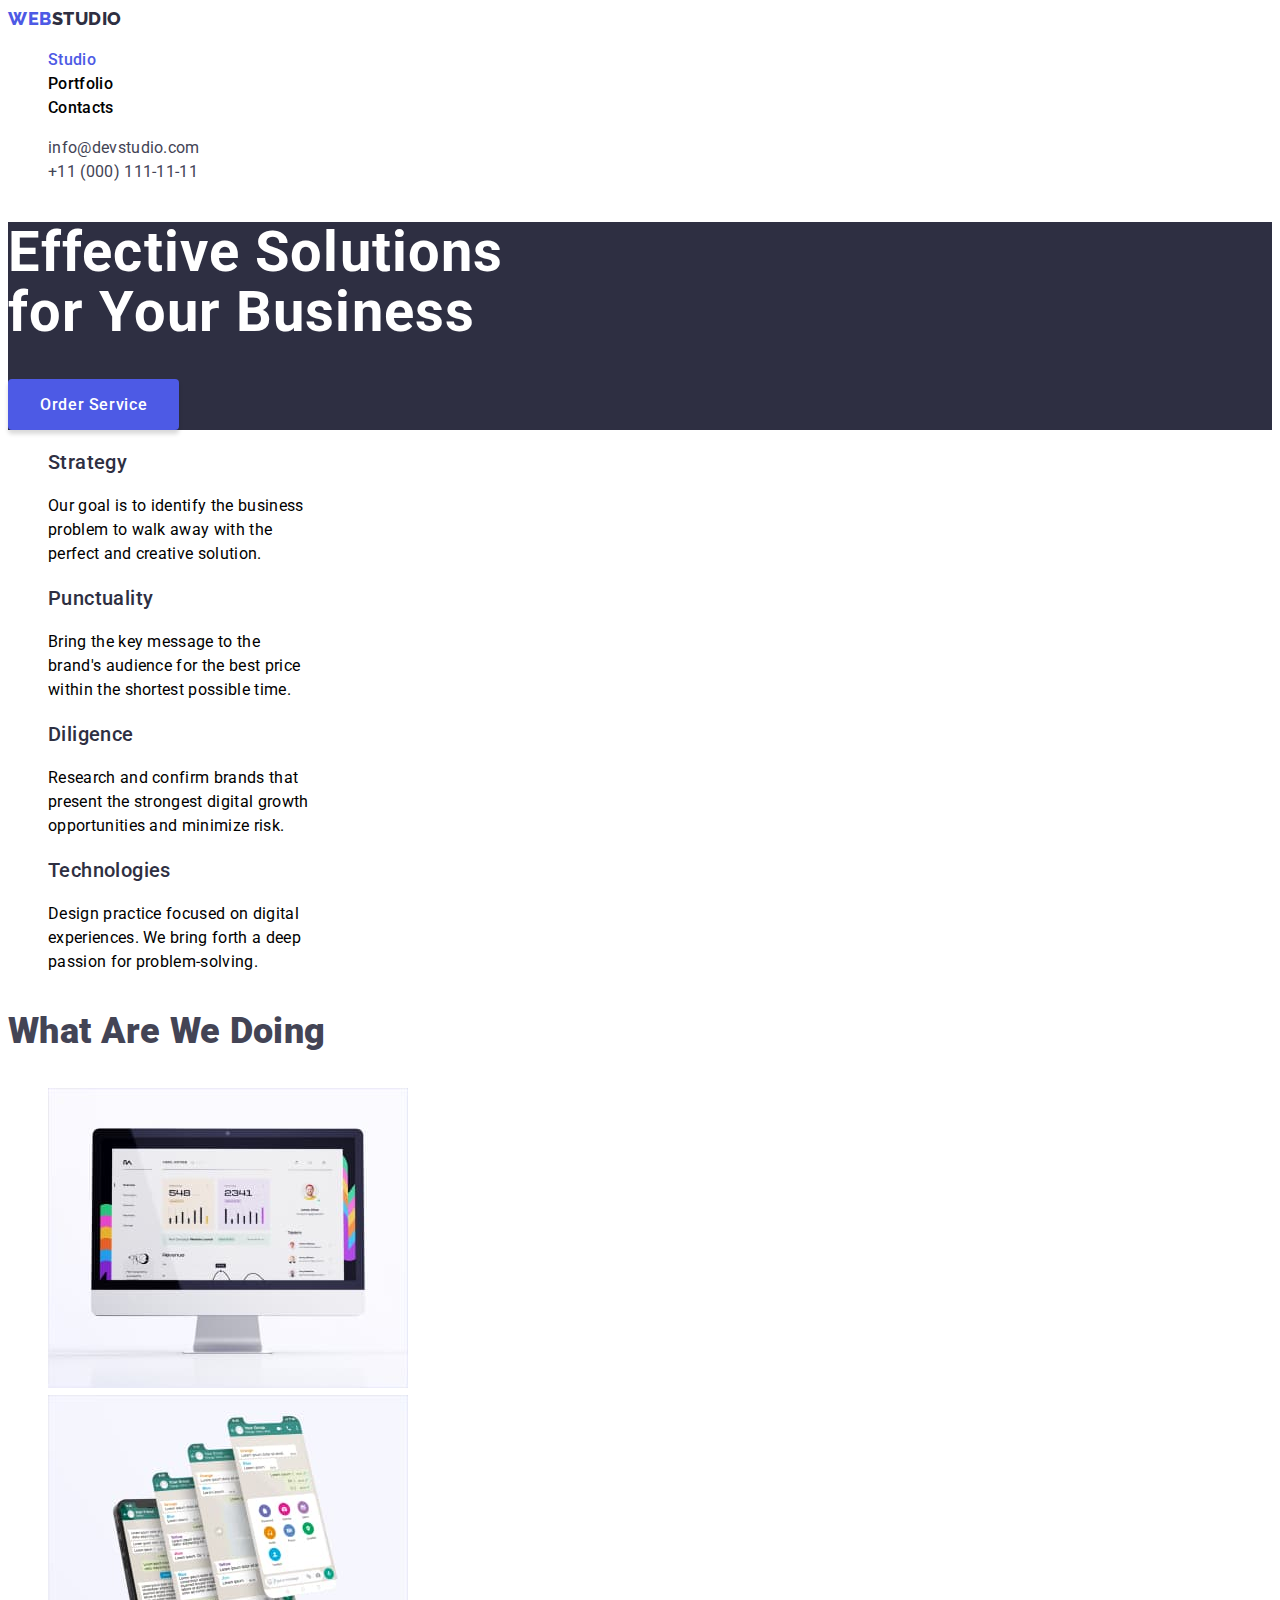
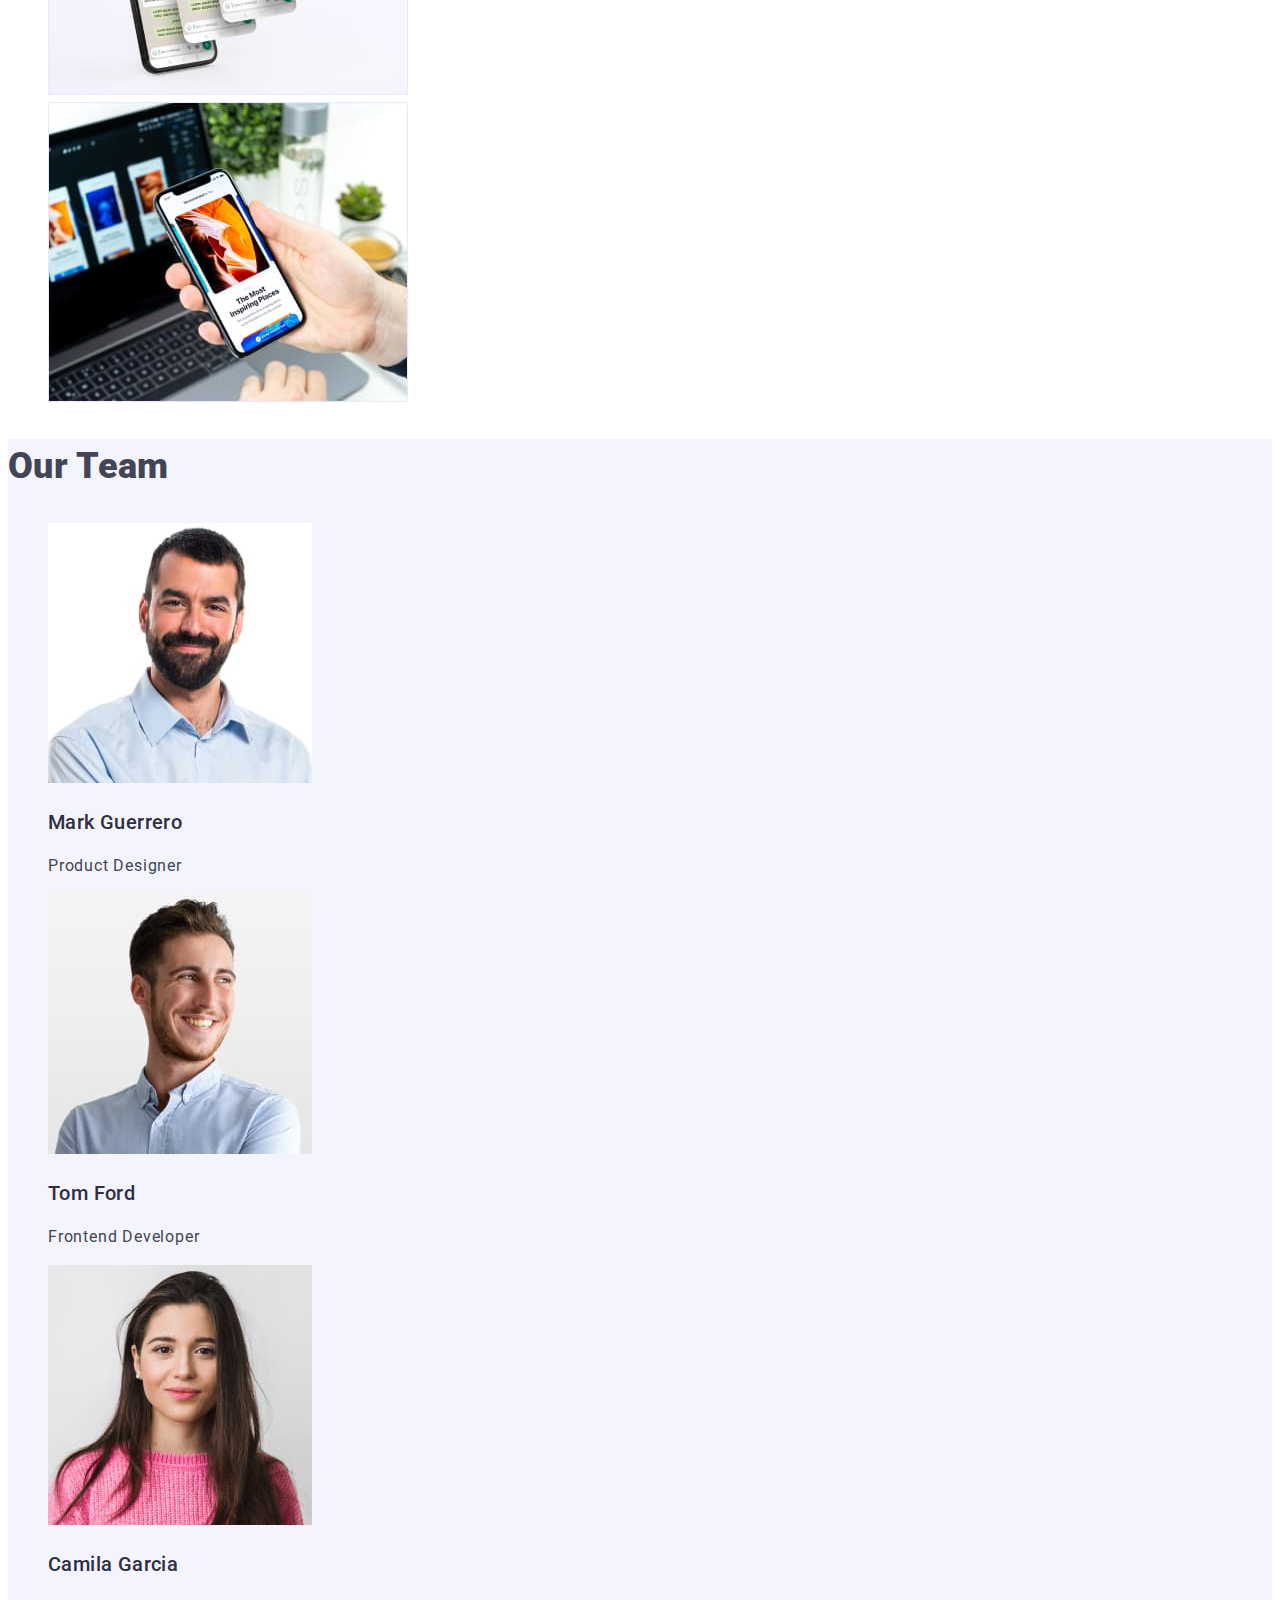
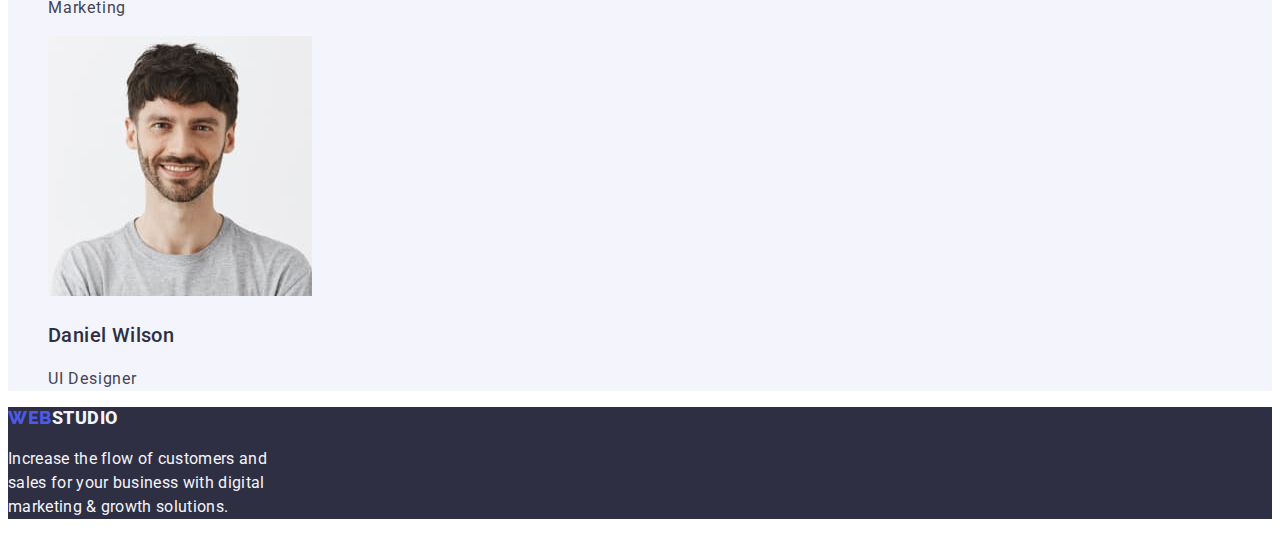
<file: index.html>
<!DOCTYPE html>
<html lang="en">

<head>
    <meta charset="UTF-8">
    <meta name="viewport" content="width=device-width, initial-scale=1.0">
    <title>Effective Solutions For Your Business</title>
    <link rel="stylesheet" href="./css/styles.css">
    </link>
</head>

<body>
    <header>
        <!-- Header Nav -->
        <nav>
            <a href="./index.html" class="link-logo">
                <span class="web-logo">WEB</span><span class="studio-logo">STUDIO</span>
            </a>

            <ul class="navbar lists">
                <li>
                    <a href="./index.html" class="pages current-option">Studio</a>
                </li>
                <li>
                    <a href="./portfolio.html" class="pages">Portfolio</a>
                </li>
                <li>
                    <a href="" class="pages">Contacts</a>
                </li>
            </ul>
        </nav>
        <ul class="contact-info lists">
            <li>
                <a href="mailto:info@devstudio.com" class="info">info@devstudio.com</a>
            </li>
            <li>
                <a href="tel:+110001111111" class="info">+11 (000) 111-11-11</a>
            </li>
        </ul>
    </header>
    <!-- Main Page -->
    <main>
        <!-- Hero Image -->
        <section class="hero">
            <h1 class="hero-title">Effective Solutions <br>
                for Your Business
            </h1>
            <button type="button" class="btn-primary">Order Service</button>
        </section>
        <!-- Section 1 -->
        <section class="section">
            <ul class="criteria lists">
                <li>
                    <h3 class="title-list">Strategy</h3>
                    <p>Our goal is to identify the business<br>
                        problem to walk away with the<br>
                        perfect and creative solution.</p>
                </li>
                <li>
                    <h3 class="title-list">Punctuality</h3>
                    <p>Bring the key message to the<br>
                        brand's audience for the best price<br>
                        within the shortest possible time.</p>
                </li>
                <li>
                    <h3 class="title-list">Diligence</h3>
                    <p>Research and confirm brands that<br>
                        present the strongest digital growth<br>
                        opportunities and minimize risk.</p>
                </li>
                <li>
                    <h3 class="title-list">Technologies</h3>
                    <p>Design practice focused on digital<br>
                        experiences. We bring forth a deep<br>
                        passion for problem-solving.</p>
                </li>
            </ul>
        </section>
        <!-- Section 2 -->
        <section class="section">
            <h2 class="section-title">What Are We Doing</h2>
            <ul class="services lists">
                <li>
                    <img src="./images/what-we-do-1.jpg" alt="monitor" width="360" height="300">
                </li>
                <li>
                    <img src="./images/what-we-do-2.jpg" alt="four mobile phones" width="360" height="300">
                </li>
                <li>
                    <img src="./images/what-we-do-3.jpg" alt="mobile phone and laptop" width="360" height="300">
                </li>
            </ul>
        </section>
        <!-- Section 3 -->
        <section class="section section-gray">
            <h2 class="section-title">Our Team</h2>
            <ul class="team lists">
                <li>
                    <img src="./images/team-card-1.jpg" alt="Mark Guerrero" width="264" height="260">
                    <h3 class="team-name">Mark Guerrero</h3>
                    <p class="team-position">Product Designer</p>
                </li>
                <li>
                    <img src="./images/team-card-2.jpg" alt="Tom Ford" width="264" height="260">
                    <h3 class="team-name">Tom Ford</h3>
                    <p class="team-position">Frontend Developer</p>
                </li>
                <li>
                    <img src="./images/team-card-3.jpg" alt="Camila Garcia" width="264" height="260">
                    <h3 class="team-name">Camila Garcia</h3>
                    <p class="team-position">Marketing</p>
                </li>
                <li>
                    <img src="./images/team-card-4.jpg" alt="Daniel Wilson" width="264" height="260">
                    <h3 class="team-name">Daniel Wilson</h3>
                    <p class="team-position">UI Designer</p>
                </li>
            </ul>
        </section>
    </main>
    <!-- Footer -->
    <footer class="lastpart footerbg">
        <a href="./index.html" class="logo-footer">
            <span class="web-logo">WEB</span><span class="studio-logo-footer">STUDIO</span>
        </a>

        <p class="lastword">Increase the flow of customers and<br>
            sales for your business with digital<br>
            marketing & growth solutions.</p>

    </footer>
</body>

</html>
</file>
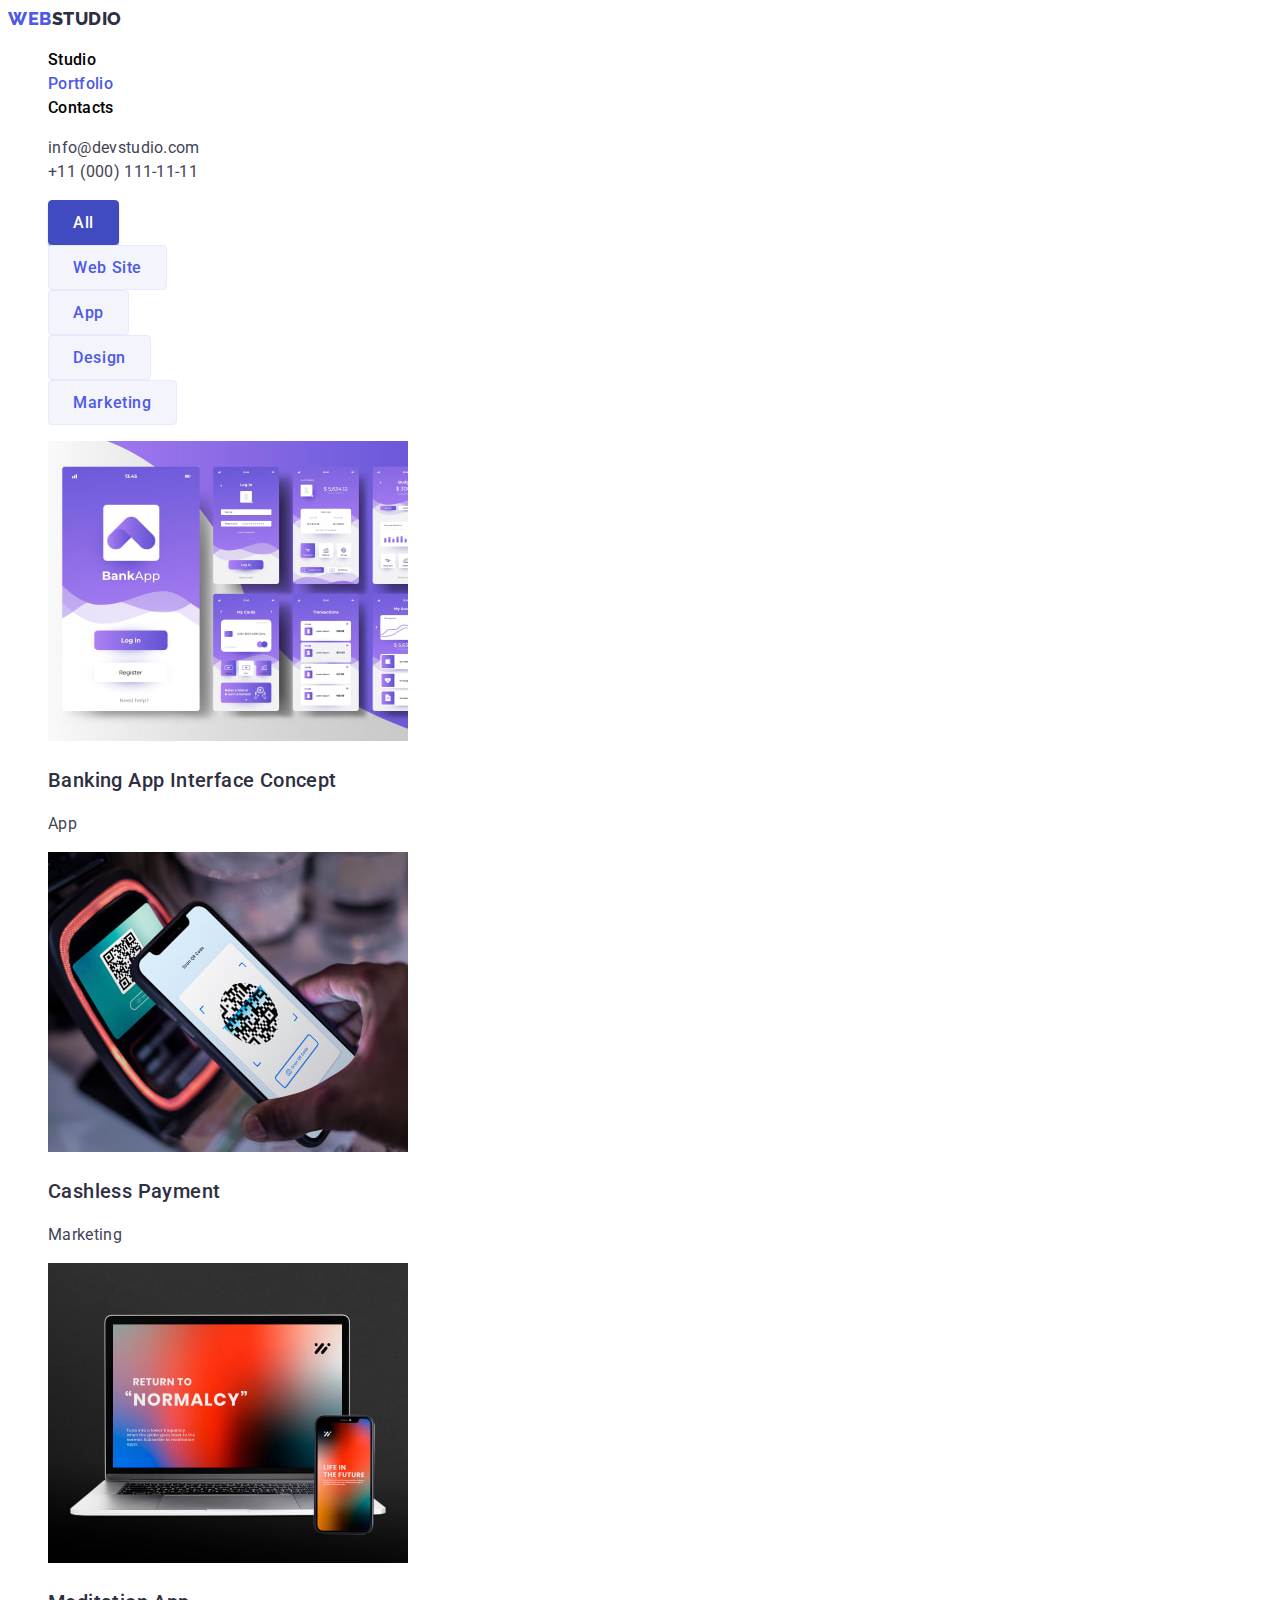
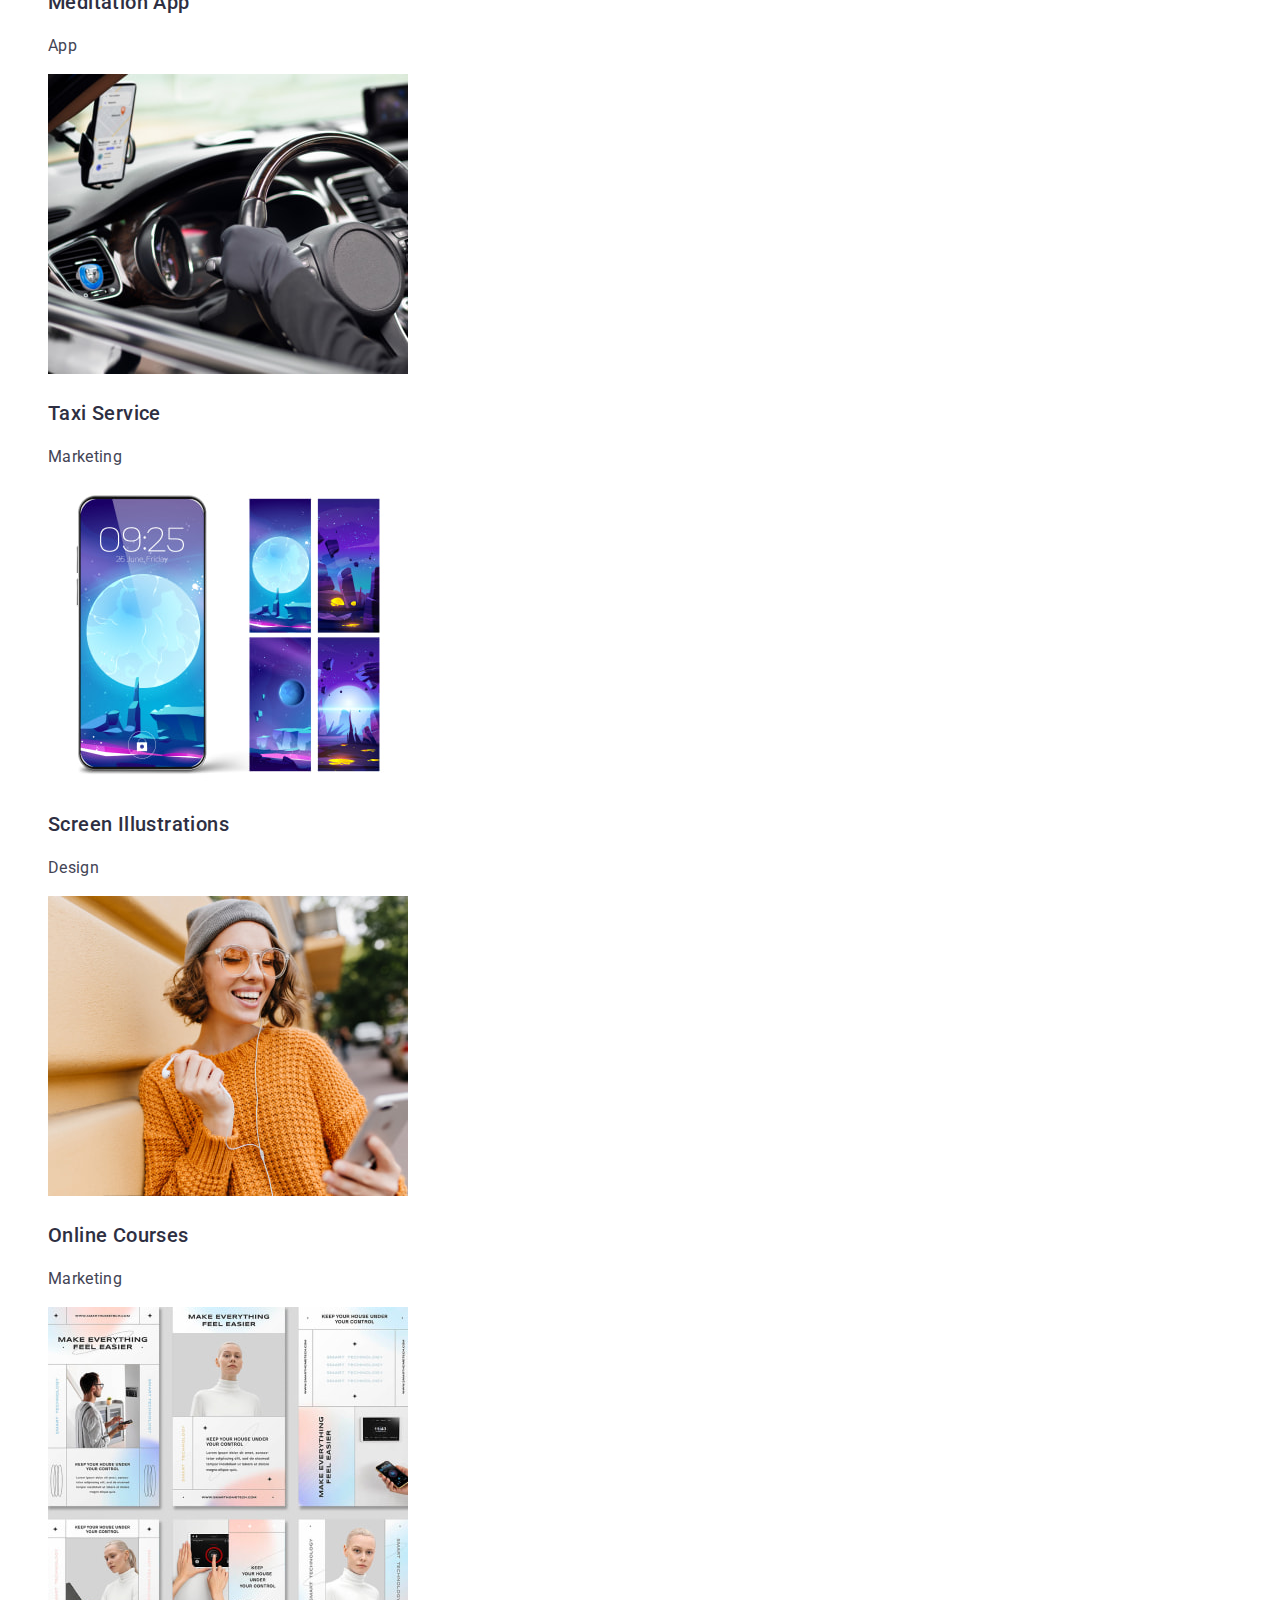
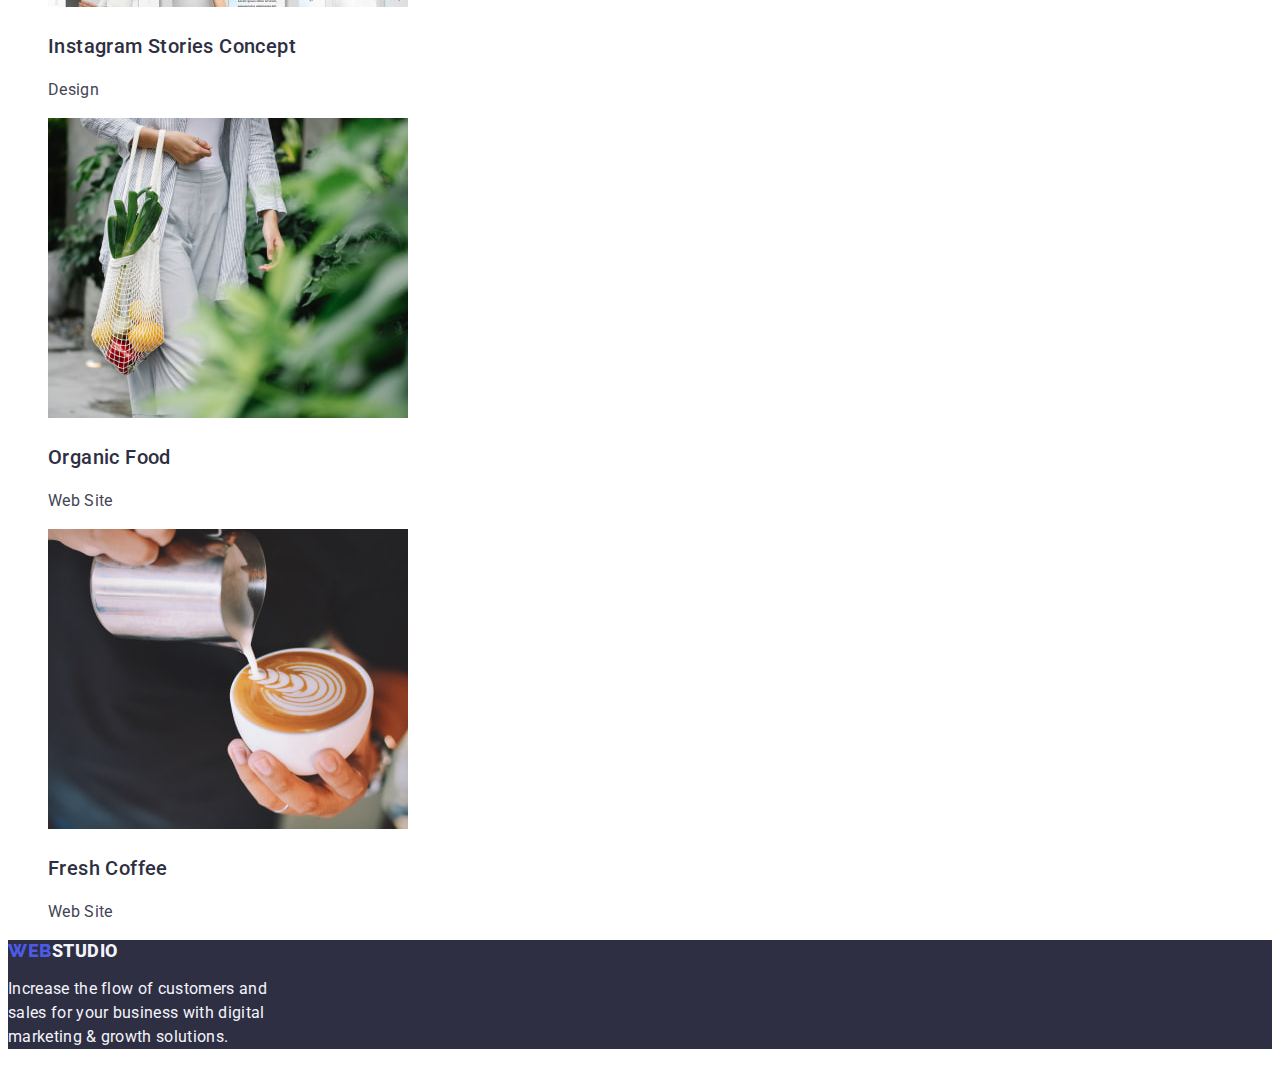
<file: portfolio.html>
<!DOCTYPE html>
<html lang="en">

<head>
    <meta charset="UTF-8">
    <meta name="viewport" content="width=device-width, initial-scale=1.0">
    <title>Document</title>
    <link rel="stylesheet" href="./css/styles.css">
    </link>
</head>

<body>
    <header>
        <!-- Header Nav -->
        <nav>
            <a href="./index.html" class="link-logo">
                <span class="web-logo">WEB</span><span class="studio-logo">STUDIO</span>
            </a>

            <ul class="navbar lists">
                <li>
                    <a href="./index.html" class="pages">Studio</a>
                </li>
                <li>
                    <a href="./portfolio.html" class="pages current-option">Portfolio</a>
                </li>
                <li>
                    <a href="" class="pages">Contacts</a>
                </li>
            </ul>
        </nav>
        <ul class="contact-info lists">
            <li>
                <a href="mailto:info@devstudio.com" class="info">info@devstudio.com</a>
            </li>
            <li>
                <a href="tel:+110001111111" class="info">+11 (000) 111-11-11</a>
            </li>
        </ul>
    </header>
    <!-- Portfolio -->
    <main>
        <section>
            <ul class="filters lists">
                <li><button type="button" class="btn port current-option">All</button></li>
                <li><button type="button" class="btn port">Web Site</button></li>
                <li><button type="button" class="btn port">App</button></li>
                <li><button type="button" class="btn port">Design</button></li>
                <li><button type="button" class="btn port">Marketing</button></li>
            </ul>
            <ul class="projects lists">
                <li>
                    <img src="./images/r1-project-card-1.jpg" alt="Banking App Interface Concept" width="360px"
                        height="300px">
                    <h3 class="project-label">Banking App Interface Concept</h3>
                    <p class="project-desc">App</p>
                </li>
                <li>
                    <img src="./images/r1-project-card-2.jpg" alt="Cashless Payment" width="360px" height="300px;">
                    <h3 class="project-label">Cashless Payment</h3>
                    <p class="project-desc">Marketing</p>
                </li>
                <li>
                    <img src="./images/r1-project-card-3.jpg" alt="Meditation App" width="360px" height="300px;">
                    <h3 class="project-label">Meditation App</h3>
                    <p class="project-desc">App</p>
                </li>
                <li>
                    <img src="./images/r2-project-card-4.jpg" alt="Taxi Service" width="360px" height="300px;">
                    <h3 class="project-label">Taxi Service</h3>
                    <p class="project-desc">Marketing</p>
                </li>
                <li>
                    <img src="./images/r2-project-card-5.jpg" alt="Screen Illustrations" width="360px" height="300px;">
                    <h3 class="project-label">Screen Illustrations</h3>
                    <p class="project-desc">Design</p>
                </li>
                <li>
                    <img src="./images/r2-project-card-6.jpg" alt="Online Courses" width="360px" height="300px;">
                    <h3 class="project-label">Online Courses</h3>
                    <p class="project-desc">Marketing</p>
                </li>
                <li>
                    <img src="./images/r3-project-card-7.jpg" alt="Instagram Stories Concept" width="360px"
                        height="300px;">
                    <h3 class="project-label">Instagram Stories Concept</h3>
                    <p class="project-desc">Design</p>
                </li>
                <li>
                    <img src="./images/r3-project-card-8.jpg" alt="Organic Food" width="360px" height="300px;">
                    <h3 class="project-label">Organic Food</h3>
                    <p class="project-desc">Web Site</p>
                </li>
                <li>
                    <img src="./images/r3-project-card-9.jpg" alt="Fresh Coffee" width="360px" height="300px;">
                    <h3 class="project-label">Fresh Coffee</h3>
                    <p class="project-desc">Web Site</p>
                </li>
            </ul>
        </section>
    </main>
    <!-- Footer -->
    <footer class="logo-footer footerbg">
        <a href="./index.html" class="logo-footer">
            <span class="web-logo">WEB</span><span class="studio-logo-footer">STUDIO</span>
        </a>
        <p class="lastword">Increase the flow of customers and<br>
            sales for your business with digital<br>
            marketing & growth solutions.</p>
    </footer>
</body>

</html>
</file>
<file: css/styles.css>
@import url("https://fonts.googleapis.com/css2?family=Raleway:wght@800&family=Roboto:wght@400;500;700;900&display=swap");

:root{
   --iriscolor: #4D5AE5; 
   --navyblue: #2E2F42;
   --navcolor: black;
   --oceancolor: #404BBF;
   --whitecolor: #FFF;
   --slatecolor: #434455;
   --cloudcolor: #F4F4FD;
   
}

.link-logo{
    font-family: "Raleway", sans-serif;
    font-size: 18px;
    line-height: 1.5px;
    font-weight: 800;
    line-height: 21px;
    letter-spacing: 0.54px;
    text-decoration: none
}

.web-logo{
    font-family: Raleway;
    color: var(--iriscolor);
    }

.studio-logo{
    color: var(--navyblue);
}
.studio-logo-footer {
    color: var(--cloudcolor);
}

.navbar .pages{
    color: var(--navcolor);
    text-decoration: none;
    font-weight: 500;
    }

.lists{
    list-style-type: none;
}

.navbar .pages:hover,
.navbar .pages:focus,
.navbar .pages.current-option,
.contact-info .info:hover,
.contact-info .info:focus {
    color: var(--iriscolor);
}

body {
    font-family: Roboto;
    font-style: normal;
    font-size: 16px;
    line-height: 24px;
    font-weight: 400;
    letter-spacing: 0.32px;
}
   
.contact-info .info{
    color: var(--slate, #434455);
    text-decoration: none
}

.hero{
    background-color: var(--navyblue);
}

.hero-title {
    color: var(--white, #FFF);
    font-size: 56px;
    font-weight: 700;
    line-height: 60px;
    letter-spacing: 1.12px;
}

.btn{
    cursor: pointer;
    border-color: transparent;
}

.btn-primary{
    display: inline-flex;
    padding: 16px 32px;
    gap: 10px;
    border: none;
    border-radius: 4px;
    background: var(--iris, #4D5AE5);
    box-shadow: 0px 4px 4px 0px rgba(0, 0, 0, 0.15);
    color: var(--whitecolor);
    font-family: inherit;
    font-size: 16px;
    font-weight: 500;
    letter-spacing: 0.64px;
}

.btn-primary:hover,
.btn-primary:focus {
    background-color: var(--oceancolor);
}

.title-list{
    font-size: 20px;
    font-weight: 500;
    letter-spacing: 0.4px;
    color: var(--navyblue)
}

.section-title {
    color: var(--slatecolor);
    font-size: 36px;
    font-weight: 900;
    line-height: 1.5;
}

.section-gray {
    background-color: var(--cloudcolor)
}

.team-name {
    color: var(--navyblue, #2E2F42);
    font-family: Roboto;
    font-size: 20px;
    font-weight: 500;
    letter-spacing: 0.4px;
}

.team-position {
    color: var(--slate, #434455);
    font-size: 16px;
    font-style: normal;
    font-weight: 400;
    line-height: 24px; 
    letter-spacing: 0.05em;
}

.logo-footer {
    font-style: normal;
    font-size: 18px;
    font-weight: 800;
    line-height: 21px;
    letter-spacing: 0.54px;
    text-decoration: none;
}

.footerbg {
    background-color: var(--navyblue)
}

.lastword {
    color: var(--cloudcolor);
    font-size: 16px;
    line-height: 24px;
    font-weight: 400;
    letter-spacing: 0.32px;
}

.btn.port{
    border-radius: 4px;
    border: 1px solid var(--cornflower, #E7E9FC);
    background: var(--cloud, #F4F4FD);
    display: flex;
    padding: 12px 24px;
    color: var(--iris, #4D5AE5);
    font-family: inherit;
    font-size: 16px;
    font-weight:500;
    letter-spacing: 0.64px;
   
}

.btn.port.current-option, .btn.port:hover, .btn.port:focus{
    background: var(--ocean, #404BBF);
    color: var(--white, #FFF);
    box-shadow: 0px 2px 2px 0px rgba(0, 0, 0, 0.12), 0px 2px 1px 0px rgba(0, 0, 0, 0.08), 0px 3px 1px 0px rgba(0, 0, 0, 0.10);
    border-color: #404BBF;
}

.project-label{
    color: var(--navyblue, #2E2F42);
    font-size: 20px;
    font-weight: 500;
    letter-spacing: 0.4px;
}

.project-desc{
    color: var(--slatecolor);
}
</file>
